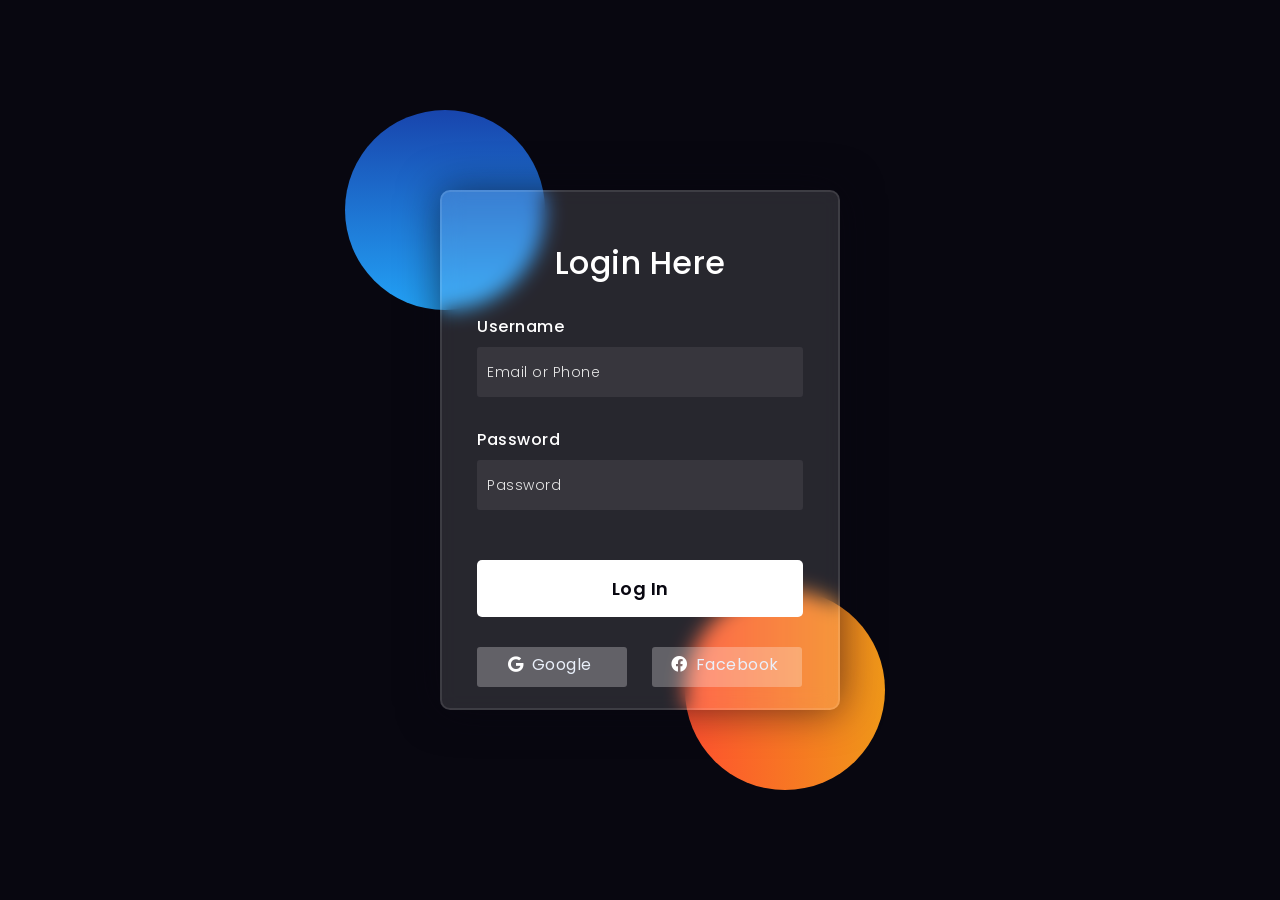
<file: login.html>
<!DOCTYPE html>
<html lang="en">
<head>
  <!-- Design by foolishdeveloper.com -->
    <title>Glassmorphism login Form Tutorial in html css</title>
 
    <link rel="preconnect" href="https://fonts.gstatic.com">
    <link rel="stylesheet" href="https://cdnjs.cloudflare.com/ajax/libs/font-awesome/5.15.4/css/all.min.css">
    <link href="https://fonts.googleapis.com/css2?family=Poppins:wght@300;500;600&display=swap" rel="stylesheet">
    <!--Stylesheet-->
    <style media="screen">
      *,
*:before,
*:after{
    padding: 0;
    margin: 0;
    box-sizing: border-box;
}
body{
    background-color: #080710;
}
.background{
    width: 430px;
    height: 520px;
    position: absolute;
    transform: translate(-50%,-50%);
    left: 50%;
    top: 50%;
}
.background .shape{
    height: 200px;
    width: 200px;
    position: absolute;
    border-radius: 50%;
}
.shape:first-child{
    background: linear-gradient(
        #1845ad,
        #23a2f6
    );
    left: -80px;
    top: -80px;
}
.shape:last-child{
    background: linear-gradient(
        to right,
        #ff512f,
        #f09819
    );
    right: -30px;
    bottom: -80px;
}
form{
    height: 520px;
    width: 400px;
    background-color: rgba(255,255,255,0.13);
    position: absolute;
    transform: translate(-50%,-50%);
    top: 50%;
    left: 50%;
    border-radius: 10px;
    backdrop-filter: blur(10px);
    border: 2px solid rgba(255,255,255,0.1);
    box-shadow: 0 0 40px rgba(8,7,16,0.6);
    padding: 50px 35px;
}
form *{
    font-family: 'Poppins',sans-serif;
    color: #ffffff;
    letter-spacing: 0.5px;
    outline: none;
    border: none;
}
form h3{
    font-size: 32px;
    font-weight: 500;
    line-height: 42px;
    text-align: center;
}

label{
    display: block;
    margin-top: 30px;
    font-size: 16px;
    font-weight: 500;
}
input{
    display: block;
    height: 50px;
    width: 100%;
    background-color: rgba(255,255,255,0.07);
    border-radius: 3px;
    padding: 0 10px;
    margin-top: 8px;
    font-size: 14px;
    font-weight: 300;
}
::placeholder{
    color: #e5e5e5;
}
button{
    margin-top: 50px;
    width: 100%;
    background-color: #ffffff;
    color: #080710;
    padding: 15px 0;
    font-size: 18px;
    font-weight: 600;
    border-radius: 5px;
    cursor: pointer;
}
.social{
  margin-top: 30px;
  display: flex;
}
.social div{
  background: red;
  width: 150px;
  border-radius: 3px;
  padding: 5px 10px 10px 5px;
  background-color: rgba(255,255,255,0.27);
  color: #eaf0fb;
  text-align: center;
}
.social div:hover{
  background-color: rgba(255,255,255,0.47);
}
.social .fb{
  margin-left: 25px;
}
.social i{
  margin-right: 4px;
}

    </style>
</head>
<body>
    <div class="background">
        <div class="shape"></div>
        <div class="shape"></div>
    </div>
    <form>
        <h3>Login Here</h3>

        <label for="username">Username</label>
        <input type="text" placeholder="Email or Phone" id="username">

        <label for="password">Password</label>
        <input type="password" placeholder="Password" id="password">

        <button>Log In</button>
        <div class="social">
          <div class="go"><i class="fab fa-google"></i>  Google</div>
          <div class="fb"><i class="fab fa-facebook"></i>  Facebook</div>
        </div>
    </form>
</body>
</html>
</file>
